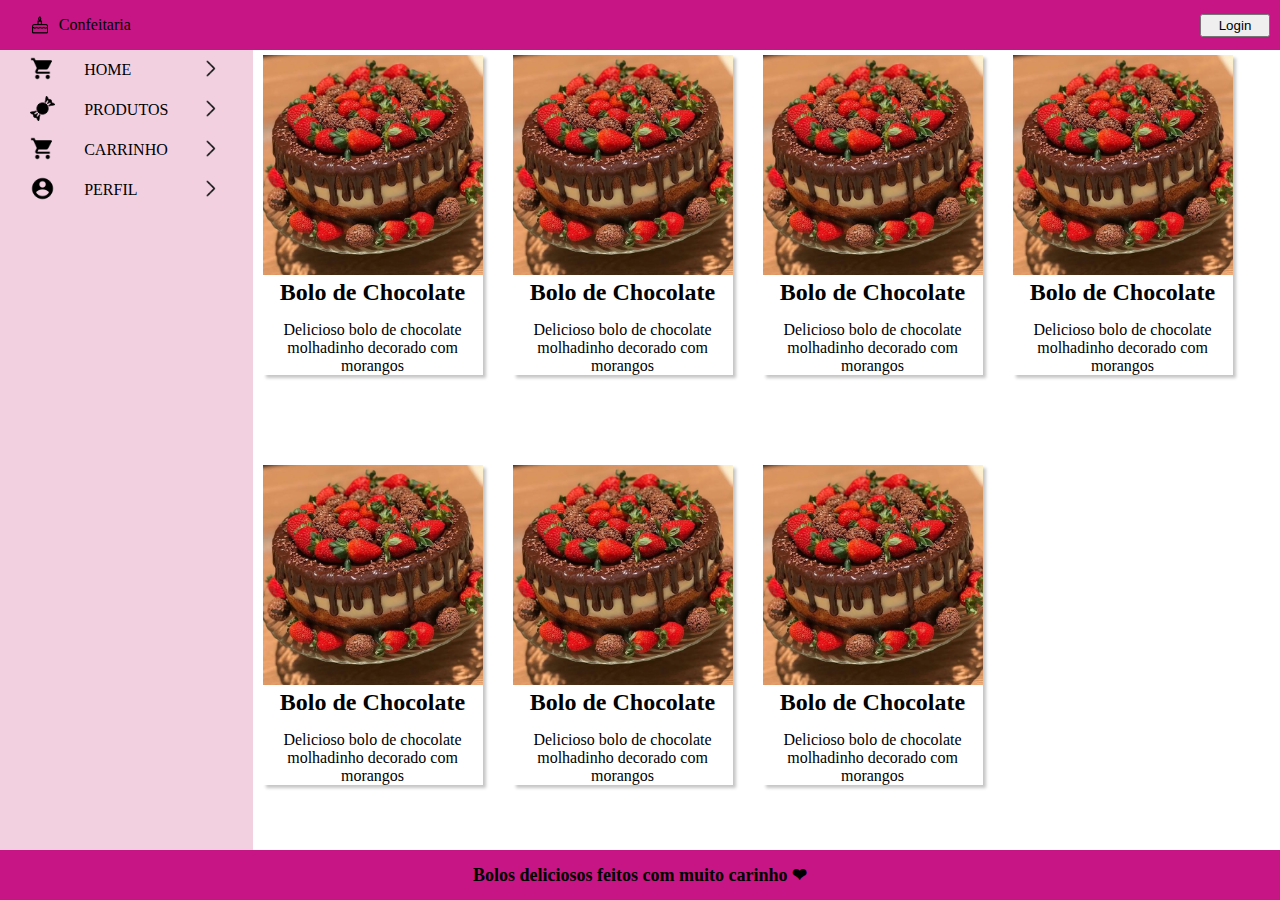
<file: modulo1/flex-grid/index.html>
<!DOCTYPE html>
<html lang="en">
<head>
    <meta charset="UTF-8">
    <meta http-equiv="X-UA-Compatible" content="IE=edge">
    <meta name="viewport" content="width=device-width, initial-scale=1.0">
    <link rel="stylesheet" href="style.css">
    <title>Confeitaria</title>
</head>
<body>

    <header>
        <div>
            <div>
                <img src="img/cake-1321215613168069161.png" alt=""><span>Confeitaria</span>
            </div>
                
            </div>
        </div>
        <div>
            <button>Login</button>
        </div>
    </header>
    <main class="main">
        <nav class="menu">
            <div>
                <img src="img/1024px-Ic_shopping_cart_48px.svg.png" alt="" class="imagem">
            </div>
            <div>
                <p>HOME</p>
            </div>
            <div>
                <img src="img/1462959.png" alt="" class="imagem">
            </div>
            <div>
                <img src="img/img_480095.png" alt="" class="imagem">
            </div>
            <div>
                <p>PRODUTOS</p>
            </div>
            
            <div>
                <img src="img/1462959.png" alt="" class="imagem">
            </div>

            <div>
                <img src="img/1024px-Ic_shopping_cart_48px.svg.png" alt="" class="imagem">
            </div>
            <div>
                <p>CARRINHO</p>
            </div>

            <div>
                <img src="img/1462959.png" alt="" class="imagem">
            </div>

            <div>
                <img src="img/account-profile-avatar-man-circle-round-user-30452.png" alt="" class="imagem">
            </div>

            <div>
                <p>PERFIL</p>
            </div>
            
            <div>
                <img src="img/1462959.png" alt="" class="imagem">
            </div>
            
        </nav>

        <div class="content">
            <div>
                <img src="img/bolos-decorados-para-festas-fotos-inspiradoras-48.jpg" alt="">
                <h2>Bolo de Chocolate</h2>
                <p>Delicioso bolo de chocolate molhadinho decorado com morangos</p>
            </div>

            <div>
                <img src="img/bolos-decorados-para-festas-fotos-inspiradoras-48.jpg" alt="">
                <h2>Bolo de Chocolate</h2>
                <p>Delicioso bolo de chocolate molhadinho decorado com morangos</p>
            </div>

            <div>
                <img src="img/bolos-decorados-para-festas-fotos-inspiradoras-48.jpg" alt="">
                <h2>Bolo de Chocolate</h2>
                <p>Delicioso bolo de chocolate molhadinho decorado com morangos</p>
            </div>

            <div>
                <img src="img/bolos-decorados-para-festas-fotos-inspiradoras-48.jpg" alt="">
                <h2>Bolo de Chocolate</h2>
                <p>Delicioso bolo de chocolate molhadinho decorado com morangos</p>
            </div>

            <div>
                <img src="img/bolos-decorados-para-festas-fotos-inspiradoras-48.jpg" alt="">
                <h2>Bolo de Chocolate</h2>
                <p>Delicioso bolo de chocolate molhadinho decorado com morangos</p>
            </div>

            <div>
                <img src="img/bolos-decorados-para-festas-fotos-inspiradoras-48.jpg" alt="">
                <h2>Bolo de Chocolate</h2>
                <p>Delicioso bolo de chocolate molhadinho decorado com morangos</p>
            </div>

            <div>
                <img src="img/bolos-decorados-para-festas-fotos-inspiradoras-48.jpg" alt="">
                <h2>Bolo de Chocolate</h2>
                <molhadinho>Delicioso bolo de chocolate molhadinho decorado com morangos</p>
            </div>

        </div>
    </main>

    <footer>
        <p>Bolos deliciosos feitos com muito carinho ❤</p>
    </footer>
</body>
</html>
</file>
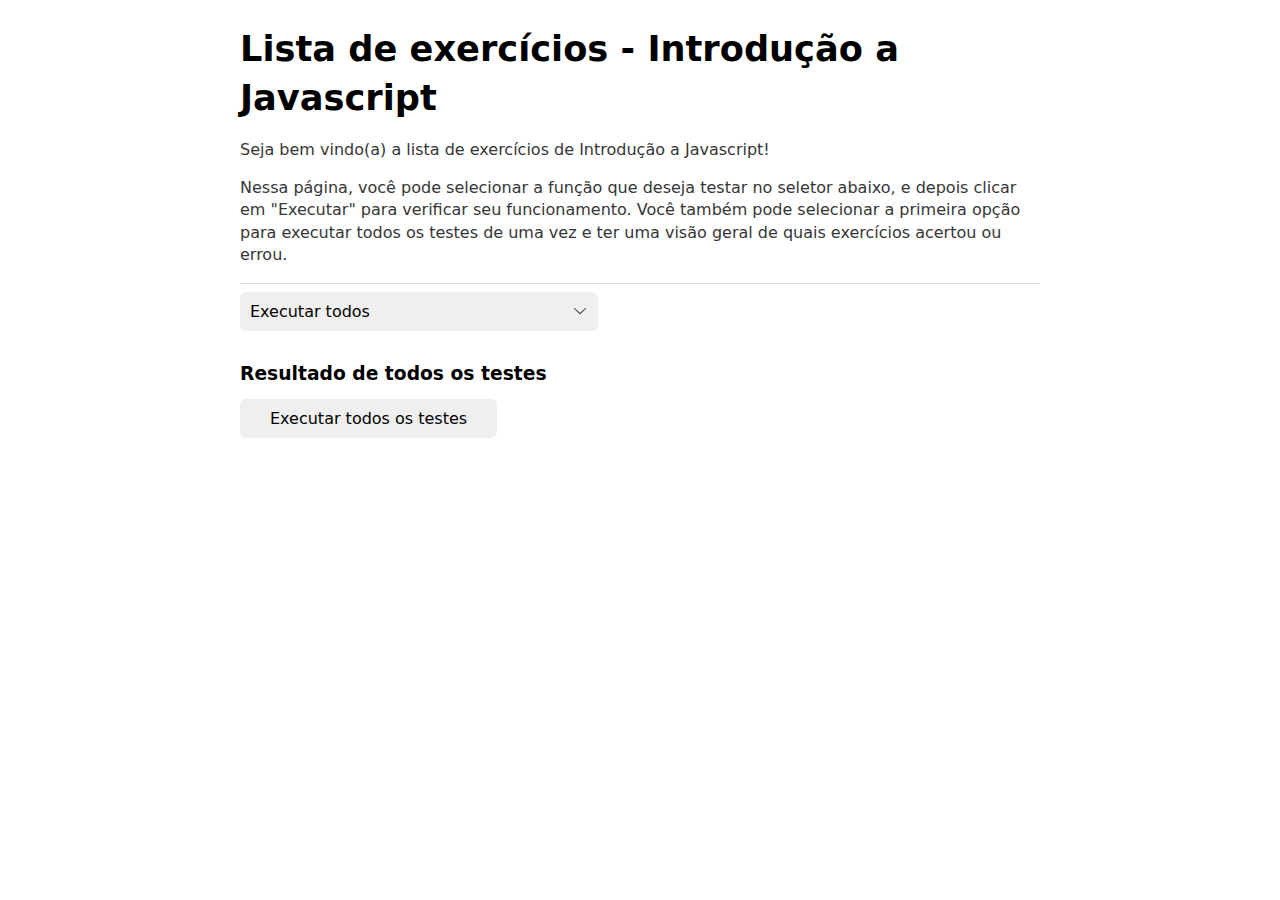
<file: modulo1/revisao-js/index.html>
<!DOCTYPE html>
<html lang="en">
<head>
  <meta charset="UTF-8">
  <meta http-equiv="X-UA-Compatible" content="IE=edge">
  <meta name="viewport" content="width=device-width, initial-scale=1.0">
  <script src="./tests.js" defer></script>
  <script src="./exercicios.js" defer></script>
  <title>Document</title>
</head>
<body>
  <div id="root"></div>
</body>
</html>
</file>
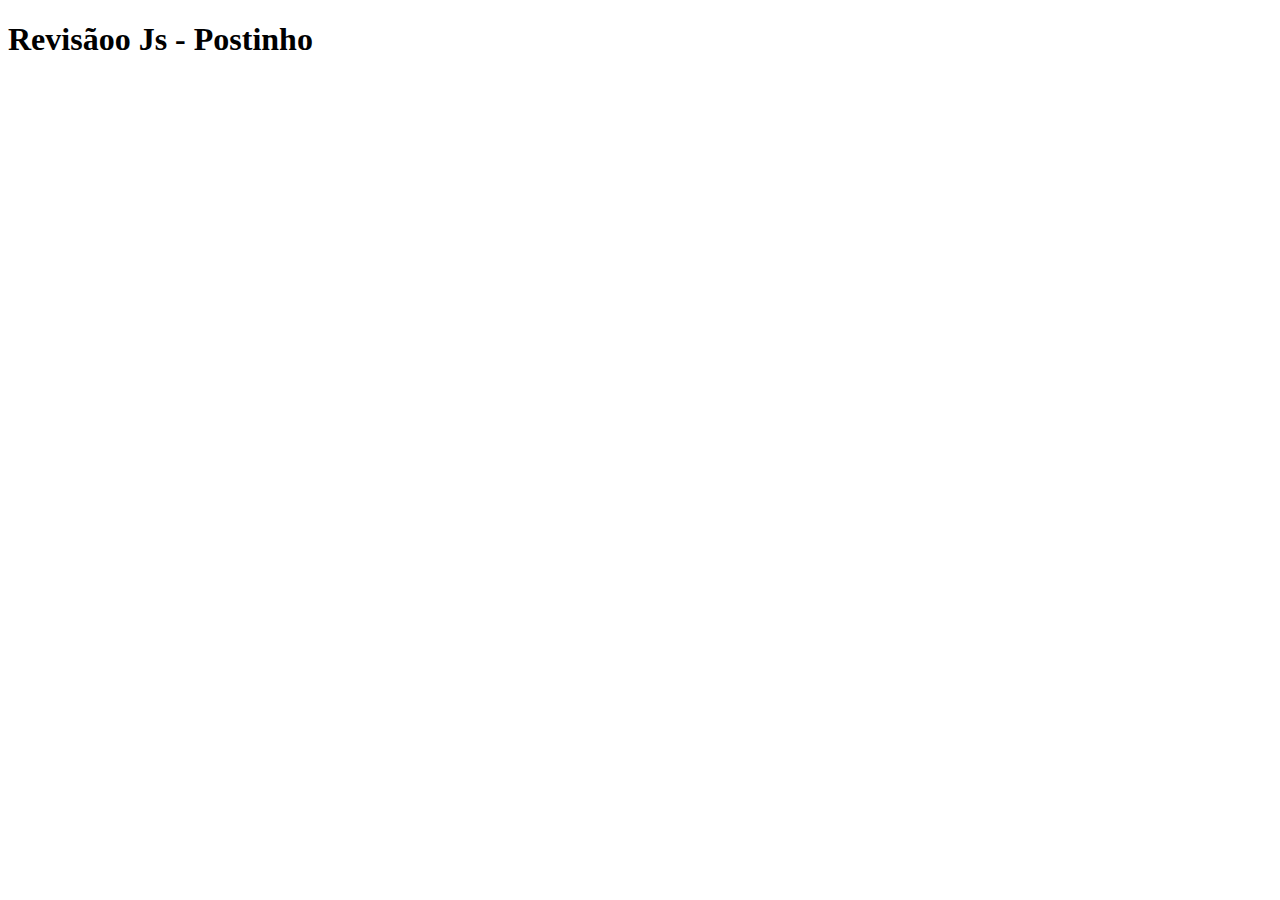
<file: modulo1/revisao-postinho/index.html>
<!DOCTYPE html>
<html lang="en">
<head>
    <meta charset="UTF-8">
    <meta http-equiv="X-UA-Compatible" content="IE=edge">
    <meta name="viewport" content="width=device-width, initial-scale=1.0">
    <script src="index.js" defer></script>
    <title>Document</title>
</head>
<body>
    <h1>Revisãoo Js - Postinho</h1>
    
    
</body>
</html>
</file>
<file: modulo1/flex-grid/style.css>
* {
    margin: 0;
    padding: 0;
    box-sizing: border-box;
}

body {
    display: flex;
    flex-direction: column;
    height: 100vh;
}

header {
    display: flex;
    align-items: center;
    background: mediumvioletred;
    justify-content: space-between;
    height: 50px;
}

header div {
    display: flex;
    align-items: center;
    text-align: center;
    margin-left: 1.5%;
}

header div button{
    margin-right: 10px;
    padding: 2px;
    width: 70px;
}

header > div > div > img {
    margin: 10px;
    width: 18px;
    height: 18px;
}

.main {
    display: flex;
    flex-grow: 1;
}

.menu {
    display: grid;
    grid-template-rows: 40px 40px 40px 40px;
    grid-template-columns: 1fr 1fr 1fr;
    background: #f2d0e0;
    align-items: center;
    text-align: center;
}

.menu p {
    text-align: left;
}

.content {
    display: grid;
    flex-grow: 5;
    grid-template-columns: 230px 230px 230px 230px;
    grid-template-rows: 320px 1fr;
    row-gap: 20px;
    column-gap: 20px;
    align-items: center;
    
}

.content div { 
    border-top: none;
    text-align: center;
    justify-content: center;
    margin: 10px 0 0 10px;
    box-shadow: 3px 3px 3px rgba(0, 0, 0, 0.226);
}

.content div h2 {
    margin-bottom: 15px;
}

.content div img {
    height: 220px;
}

.imagem {
    width: 25px;
    height: 25px;
}

footer {
    background-color: mediumvioletred;
    display: flex;
    align-items: center;
    justify-content: center;
    height: 50px;
    padding: 0 20px;
    font-weight: bold;
    font-size: 18px;
}
</file>
